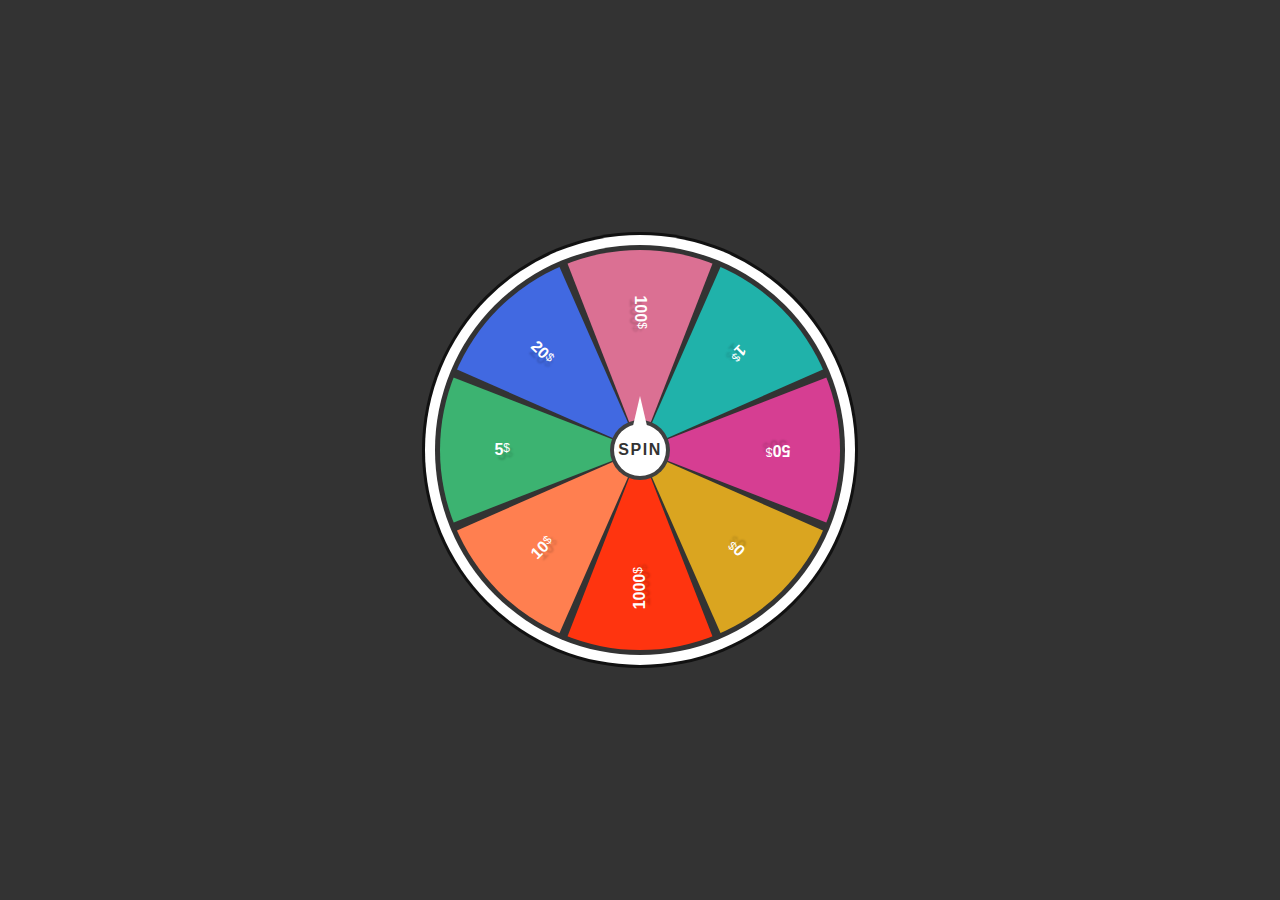
<file: FrontEnd practice/LuckySpinningWheelGame/index.html>
<!DOCTYPE html>
<html lang="en">
<head>
    <meta charset="UTF-8">
    <meta http-equiv="X-UA-Compatible" content="IE=edge">
    <meta name="viewport" content="width=device-width, initial-scale=1.0">
    <title>Spin Wheel</title>
    <link rel="stylesheet" href="style.css">
</head>
<body>
    <div class="container">
        <div class="spinBtn">spin</div>
        <div class="wheel">
            <div class="number" style="--i:1; --clr:#db7093"><span>100</span></div>
            <div class="number" style="--i:2; --clr:#20b2aa"><span>1</span></div>
            <div class="number" style="--i:3; --clr:#d63e92"><span>50</span></div>
            <div class="number" style="--i:4; --clr:#daa520"><span>0</span></div>
            <div class="number" style="--i:5; --clr:#ff340f"><span>1000</span></div>
            <div class="number" style="--i:6; --clr:#ff7f50"><span>10</span></div>
            <div class="number" style="--i:7; --clr:#3cb371"><span>5</span></div>
            <div class="number" style="--i:8; --clr:#4169e1"><span>20</span></div>
        </div>
    </div>
    <script>
        let wheel = document.querySelector('.wheel');
        let spinBtn = document.querySelector('.spinBtn');
        let value = Math.ceil(Math.random() * 3600);

        spinBtn.onclick = function(){
            wheel.style.transform = "rotate(" + value + "deg)";
            value += Math.ceil(Math.random() * 3600);
        }
    </script>
</body>
</html>
</file>
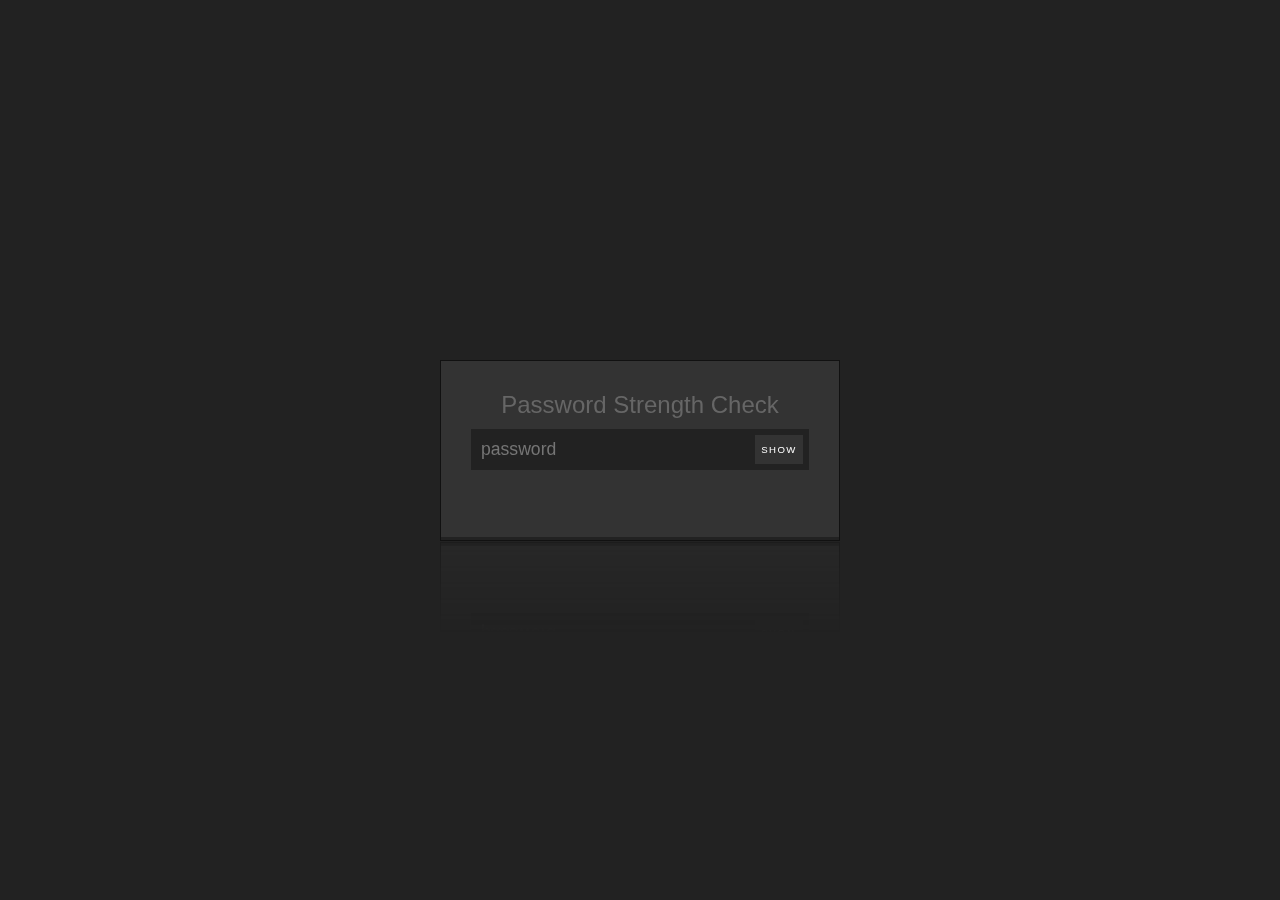
<file: FrontEnd practice/PasswordStrengthCheck/index.html>
<!DOCTYPE html>
<html lang="en">
<head>
    <meta charset="UTF-8">
    <meta http-equiv="X-UA-Compatible" content="IE=edge">
    <meta name="viewport" content="width=device-width, initial-scale=1.0">
    <title>Password Strength Check</title>
    <link rel="stylesheet" href="style.css">
</head>
<body>
    <div class="container">
        <h2>Password Strength Check</h2>
        <div class="inputBox">
            <input type="password" placeholder="password" id="myPassword">
            <div class="show"></div>
        </div>
        <div class="strengthMeter"></div>
    </div>

    <script>
        function Strength(password){
            let i = 0;
            if(password.length > 6){
                i++;
            }
            if(password.length >= 10){
                i++;
            }
            if(/[A-Z]/.test(password)){
                i++;
            }
            if(/[0-9]/.test(password)){
                i++;
            }
            if(/[A-Za-z0-8]/.test(password)){
                i++;
            }
            return i;
        }

        let container = document.querySelector('.container');
        document.addEventListener("keyup", function(e){
            let password = document.querySelector('#myPassword').value;
            let strength = Strength(password);
            if(strength <= 2){
                container.classList.add('weak');
                container.classList.remove('medium');
                container.classList.remove('strong');
            }else if(strength >= 2 && strength <= 4){
                container.classList.remove('weak');
                container.classList.add('medium');
                container.classList.remove('strong');
            }else{
                container.classList.remove('weak');
                container.classList.remove('medium');
                container.classList.add('strong');
            }

        })



        let pswrd= document.querySelector('#myPassword');
        let show = document.querySelector('.show');
        show.onclick = function(){
            if(pswrd.type === 'password'){
                pswrd.setAttribute('type', 'text');
                show.classList.add('hide');
            }else{
                pswrd.setAttribute('type', 'password');
                show.classList.remove('hide');
            }
        }
    </script>
</body>
</html>
</file>
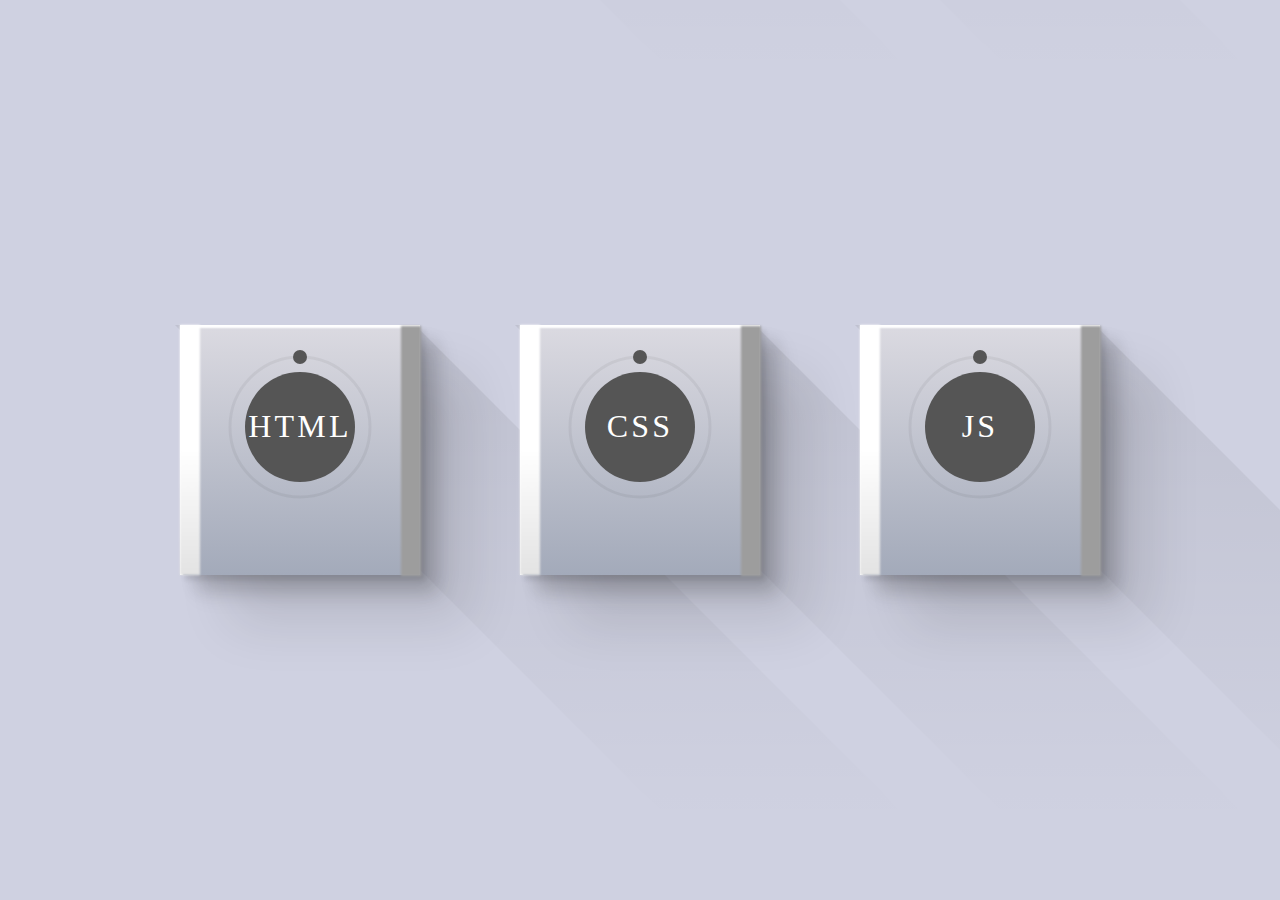
<file: FrontEnd practice/AnimatedCircular/AnimatedCircular.html>
<!DOCTYPE html>
<html lang="en">
<head>
    <meta charset="UTF-8">
    <meta http-equiv="X-UA-Compatible" content="IE=edge">
    <meta name="viewport" content="width=device-width, initial-scale=1.0">
    <title>Animated Circle Progress</title>
    <link rel="stylesheet" href="./AnimatedCircular.css">
</head>
<body>
    <div class="container">
        <div class="box">
            <div class="shadow"></div>
            <div class="content">
                <div class="percent" data-text="HTML" style="--num:85;">
                    <div class="dot"></div>
                    <svg>
                        <circle cx="70" cy="70" r="70"></circle>
                        <circle cx="70" cy="70" r="70"></circle>
                    </svg>
                </div>
                <div class="number">
                    <h2>85<span>%</span></h2>
                </div>
                
            </div>
        </div>

        <div class="box">
            <div class="shadow"></div>
            <div class="content">
                <div class="percent" data-text="CSS" style="--num:90;">
                    <div class="dot"></div>
                    <svg>
                        <circle cx="70" cy="70" r="70"></circle>
                        <circle cx="70" cy="70" r="70"></circle>
                    </svg>
                </div>
                <div class="number">
                    <h2>90<span>%</span></h2>
                </div>
            </div>
        </div>

        <div class="box">
            <div class="shadow"></div>
            <div class="content">
                <div class="percent" data-text="JS" style="--num:70;">
                    <div class="dot"></div>
                    <svg>
                        <circle cx="70" cy="70" r="70"></circle>
                        <circle cx="70" cy="70" r="70"></circle>
                    </svg>
                </div>
                <div class="number">
                    <h2>70<span>%</span></h2>
                </div>
            </div>
        </div>
    </div>
</body>
</html>
</file>
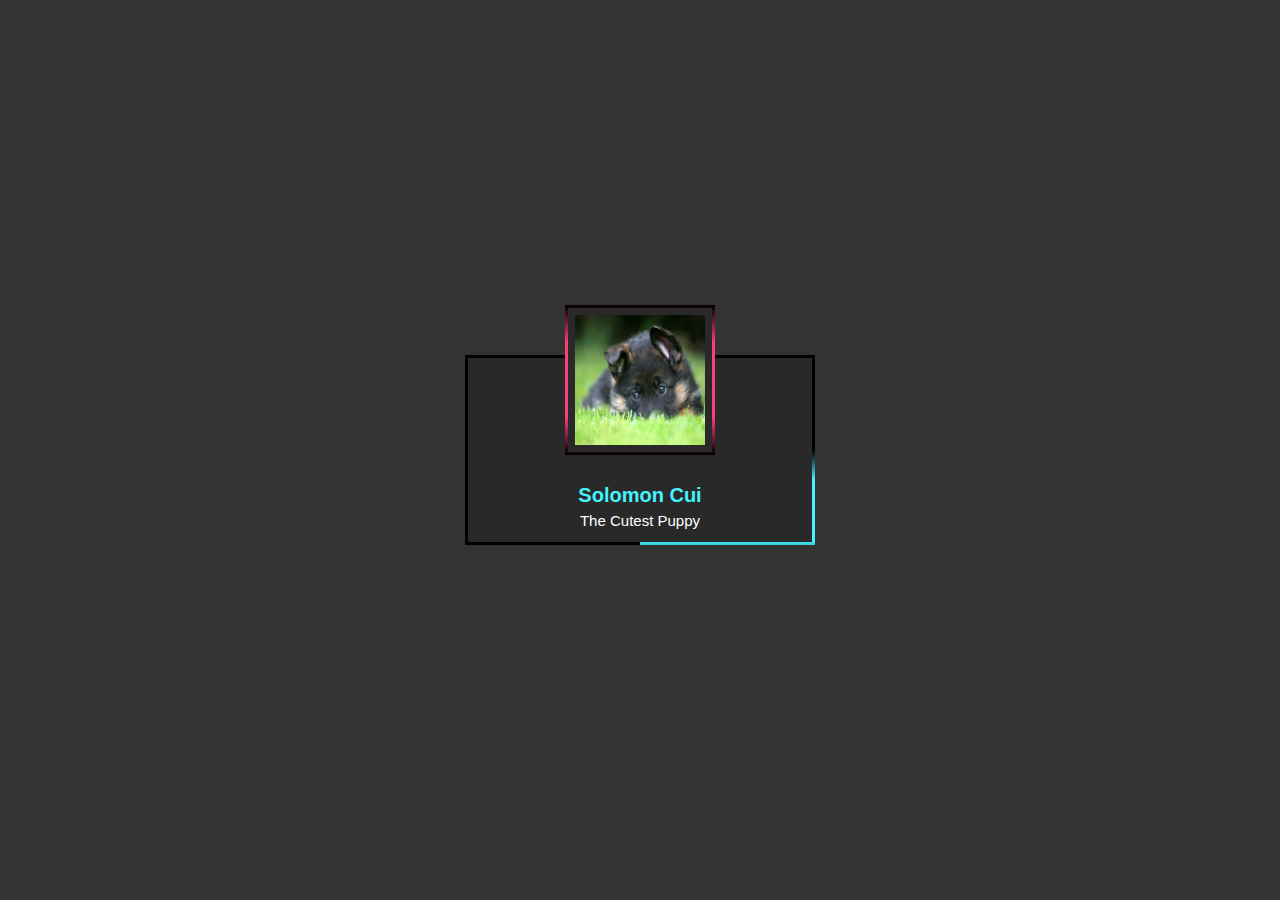
<file: FrontEnd practice/ProfileCard/ProfileCard.html>
<!DOCTYPE html>
<html lang="en">
<head>
    <meta charset="UTF-8">
    <meta http-equiv="X-UA-Compatible" content="IE=edge">
    <meta name="viewport" content="width=device-width, initial-scale=1.0">
    <title>Animated Profile Card</title>
    <link rel="stylesheet" href="ProfileCard.css">
</head>
<body>
    <div class="card">
        <div class="lines"></div>
        <div class="imgBx">
            <img src="./Solomon.png">
        </div>
        <div class="content">
            <div class="details">
                <h2>Solomon Cui<br><span>The Cutest Puppy</span></h2>
                <div class="data">
                    <h3>342<br><span>Posts</span></h3>
                    <h3>120k<br><span>Followers</span></h3>
                    <h3>285<br><span>Following</span></h3>
                </div>
                <div class="actionBtn">
                    <button>Follow</button>
                    <button>Message</button>
                </div>
            </div>
        </div>
    </div>
</body>
</html>
</file>
<file: FrontEnd practice/LuckySpinningWheelGame/style.css>
*{
    margin: 0;
    padding: 0;
    box-sizing: border-box;
    font-family: sans-serif;
}

body{
    display: flex;
    justify-content: center;
    align-items: center;
    min-height: 100vh;
    background-color: #333;
}

.container{
    position: relative;
    width: 400px;
    height: 400px;
    display: flex;
    justify-content: center;
    align-items: center;
}

.container .spinBtn{
    position: absolute;
    width: 60px;
    height: 60px;
    border-radius: 50%;
    background-color: #fff;
    z-index: 10;
    display: flex;
    justify-content: center;
    align-items: center;
    text-transform: uppercase;
    font-weight: 600;
    color: #333;
    letter-spacing: 0.1em;
    border: 4px solid rgba(0, 0, 0, 0.75);
    cursor: pointer;
    user-select: none;
}

.container .spinBtn::before{
    content: '';
    position: absolute;
    top: -28px;
    height: 30px;
    width: 20px;
    background-color: #fff;
    clip-path: polygon(50% 0%, 15% 100%, 85% 100%);
}

.container .wheel{
    position: absolute;
    top: 0;
    left: 0;
    width: 100%;
    height: 100%;
    background-color: #333;
    border-radius: 50%;
    overflow: hidden;
    box-shadow: 0 0 0 5px #333, 0 0 0 15px #fff, 0 0 0 18px #111;
    transition: transform 5s ease-in-out;
}

.container .wheel .number{
    position: absolute;
    width: 50%;
    height: 50%;
    background-color: var(--clr);
    transform-origin: bottom right;
    transform: rotate(calc(45deg * var(--i)));
    clip-path: polygon(0 0, 56% 0, 100% 100%, 0 56%);
    display: flex;
    justify-content: center;
    align-items: center;
    user-select: none;
    cursor: pointer;
}

.container .wheel .number span{
    position: relative;
    transform: rotate(45deg);
    font: 2em;
    font-weight: 700;
    color: #fff;
    text-shadow: 3px 5px 2px rgba(0, 0, 0, 0.15);
}

.container .wheel .number span::after{
    content: '$';
    position: absolute;
    font-size: 0.75em;
    font-weight: 500;
}
</file>
<file: FrontEnd practice/PasswordStrengthCheck/style.css>
*{
    margin: 0;
    padding: 0;
    box-sizing: border-box;
    font-family: sans-serif;
}

body{
    display: flex;
    justify-content: center;
    align-items: center;
    min-height: 100vh;
    background-color: #222;
}

.container{
    position: relative;
    width: 400px;
    padding: 30px;
    background-color: #333;
    display: flex;
    justify-content: center;
    align-items: center;
    flex-direction: column;
    border: 1px solid #111;
    gap: 10px;
    padding-bottom: 70px;
    -webkit-box-reflect: below 1px linear-gradient(transparent, transparent,#0005);
}

.container h2{
    color: #666;
    font-weight: 500;
}

.container .inputBox{
    position: relative;
    width: 100%;
}

.container .inputBox input{
    position: relative;
    width: 100%;
    background-color: #222;
    border: none;
    outline: none;
    padding: 10px;
    color: #fff;
    font-size: 1.1em;
}

.container .strengthMeter{
    position: absolute;
    bottom: 0;
    left: 0;
    width: 100%;
    height: 3px;
    background: #222;
}

.container .strengthMeter::before{
    content: '';
    position: absolute;
    width: 0%;
    height: 100%;
    transition: 0.5s;
    background-color: #f00;
}

.container.weak .strengthMeter::before{
    width: 10%;
    background-color: #f00;
    filter: drop-shadow(0 0 5px #f00) drop-shadow(0 0 10px #f00) drop-shadow(0 0 20px #f00);
}

.container.medium .strengthMeter::before{
    width: 66.66%;
    background-color: #ffa500;
    filter: drop-shadow(0 0 5px #ffa500) drop-shadow(0 0 10px #ffa500) drop-shadow(0 0 20px #ffa500);
}

.container.strong .strengthMeter::before{
    width: 100%;
    background-color: #0f0;
    filter: drop-shadow(0 0 5px #0f0) drop-shadow(0 0 10px #0f0) drop-shadow(0 0 20px #0f0);
}

.container .strengthMeter::after{
    position: absolute;
    top: -45px;
    left: 30px;
    color: #fff;
    transition: 0.5s;
}

.container.weak .strengthMeter::after{
    content: 'Your Password is Weak';
    color: #f00;
    filter: drop-shadow(0 0 5px #f00);
}

.container.medium .strengthMeter::after{
    content: 'Your Password is Medium';
    color: #ffa500;
    filter: drop-shadow(0 0 5px #ffa500);
}

.container.strong .strengthMeter::after{
    content: 'Your Password is Strong';
    color: #0f0;
    filter: drop-shadow(0 0 5px #0f0);
}

.show{
    position: absolute;
    top: 0;
    right: 0;
    width: 60px;
    height: 100%;
    background-color: #333;
    border: 6px solid #222;
    cursor: pointer;
    display: flex;
    justify-content: center;
    align-items: center;
}

.show::before{
    content: "Show";
    font-size: 0.6em;
    color: #fff;
    letter-spacing: 0.15em;
    text-transform: uppercase;
}

.show.hide::before{
    content: 'Hide';
}
</file>
<file: FrontEnd practice/ProfileCard/ProfileCard.css>
*{
    margin: 0;
    padding: 0;
    box-sizing: border-box;
    font-family: 'Poppins', sans-serif;
}

body{
    display: flex;
    justify-content: center;
    align-items: center;
    min-height: 100vh;
    background: #333;
}

.card{
    position: relative;
    width: 350px;
    height: 190px;
    background: #333;
    transition: 0.5s;
}

.card:hover{
    height: 450px;
}

.card .lines{
    position: absolute;
    inset: 0;
    background: #000;
    overflow: hidden;
}

.card .lines::before{
    content: '';
    position: absolute;
    top: 50%;
    left: 50%;
    width: 600px;
    height: 120px;
    background: linear-gradient(transparent, #45f3ff, #45f3ff, #45f3ff, transparent);
    animation: animate 4s linear infinite;
}

@keyframes animate {
    0%{
        transform: translate(-50%, -50%) rotate(0deg);
    }
    100%{
        transform: translate(-50%, -50%) rotate(360deg);
    }
}

.card .lines::after{
    content: '';
    position: absolute;
    inset: 3px;
    background: #292929;
}

.card .imgBx{
    position: absolute;
    top: -50px;
    left: 50%;
    transform: translateX(-50%);
    width: 150px;
    height: 150px;
    background: #000;
    transition: 0.5s;
    z-index: 10;
    overflow: hidden;
}

.card:hover .imgBx{
    width: 250px;
    height: 250px;
}

.card .imgBx::before{
    content:'';
    position: absolute;
    top: 50%;
    left: 50%;
    width: 500px;
    height: 150px;
    transform: translate(-50%, -50%);
    background: linear-gradient(transparent, #ff3c7b, #ff3c7b, #ff3c7b, transparent);
    animation: animate2 6s linear infinite;
}

@keyframes animate2 {
    0%{
        transform: translate(-50%, -50%) rotate(360deg);
    }
    100%{
        transform: translate(-50%, -50%) rotate(0deg);
    }
}

.card .imgBx::after{
    content: '';
    position: absolute;
    inset: 3px;
    background: #292929;
}

.card .imgBx img{
    position: absolute;
    top: 10px;
    left: 10px;
    z-index: 1;
    width: calc(100% - 20px);
    height: calc(100% - 20px);
    /* filter: grayscale(0.5); */
}

.card .content{
    position: absolute;
    width: 100%;
    height: 100%;
    display: flex;
    justify-content: center;
    align-items: flex-end;
    overflow: hidden;
}

.card .content .details{
    padding: 40px;
    text-align: center;
    width: 100%;
    transition: 0.5s;
    transform: translateY(145px);
}

.card:hover .content .details{
    transform: translateY(0px);
}

.card .content .details h2{
    font-size: 1.25em;
    font-weight: 600;
    color: #45f3ff;
    line-height: 1.2em;
}

.card .content .details h2 span{
    font-size: 0.75em;
    font-weight: 500;
    color: #fff;
}

.card .content .details .data{
    display: flex;
    justify-content: space-between;
    margin: 20px 0;
}

.card .content .details .data h3{
    font-size: 1em;
    color: #45f3ff;
    line-height: 1.2em;
    font-weight: 600;
}

.card .content .details .data h3 span{
    font-size: 0.85em;
    font-weight: 400;
    color: #fff;
}

.card .content .details .actionBtn{
    display: flex;
    justify-content: space-between;
    gap: 20px;
}

.card .content .details .actionBtn button{
    padding: 10px 30px;
    border: none;
    outline: none;
    border-radius: 5px;
    font-size: 1em;
    font-weight: 500;
    background: #45f3ff;
    color: #222;
    cursor: pointer;
    opacity: 0.9;
}

.card .content .details .actionBtn button:nth-child(2){
    background:#fff;
}

.card .content .details .actionBtn button:hover{
    opacity: 1;
}
</file>
<file: FrontEnd practice/AnimatedCircular/AnimatedCircular.css>
*{
    margin: 0%;
    padding: 0;
    box-sizing: border-box;
    font-family: consolas;
}

body{
    display: flex;
    justify-content: center;
    align-items: center;
    min-height: 100vh;
    overflow: hidden;
    background-color: #cfd1e1;
}

.container{
    display: flex;
    justify-content: cen;
    align-items: center;
    gap: 80px 100px;
    flex-wrap: wrap;
}

.container .box{
    position: relative;
    width: 240px;
    height: 250px;
    display: flex;
    justify-content: center;
    align-items: center;
}

.container .box::before{
    content: '';
    position: absolute;
    top: 0;
    left: 0;
    width: 20px;
    height: 100%;
    background: linear-gradient(#fff, #fff, #e3e3e3);
    filter: blur(1px);
    z-index: 1;
}

.container .box::after{
    content: '';
    position: absolute;
    top: 1px;
    right: -1px;
    width: 20px;
    height: 100%;
    background: #9d9d9d;
    filter: blur(1px);
    z-index: 1;
}

.container .box .shadow{
    position: absolute;
    width: 100%;
    height: 100%;
    background: #eee;
}

.container .box .shadow::before{
    content: '';
    position: absolute;
    top: 0;
    left: calc(100% + 5px);
    width: 100%;
    height: 200%;
    background: linear-gradient(rgba(0,0,0,0.075), transparent);
    transform: skewX(45deg);
}

.container .box .shadow::after{
    content: '';
    position: absolute;
    bottom: 200%;
    left: calc(100% + 5px);
    width: 100%;
    height: 200%;
    background: linear-gradient(rgba(0,0,0,0.075), transparent);
    transform: skewX(45deg);
}

.container .box .content{
    position: relative;
    width: 100%;
    height: 100%;
    background: linear-gradient(#dbdae1, #a3aaba);
    box-shadow: 5px 5px 5px rgba(0,0,0,0.1),
    15px 15px 15px rgba(0,0,0,0.1),
    20px 20px 20px rgba(0,0,0,0.1),
    50px 50px 50px rgba(0,0,0,0.1),
    inset 3px 3px 2px #fff;
    display: flex;
    justify-content: center;
    align-items: center;
    flex-direction: column;
}

.container .box .content .percent{
    position: relative;
    width: 150px;
    height: 150px;
}

.container .box .content .percent::before{
    content: attr(data-text);
    position: absolute;
    inset: 20px;
    background-color: #555;
    border-radius: 50%;
    display: flex;
    justify-content: center;
    align-items: center;
    color: #fff;
    font-size: 2em;
    letter-spacing: 0.1em;
    text-transform: uppercase;
}

.container .box .content .percent svg{
    position: relative;
    width: 150px;
    height: 150px;
    transform: rotate(270deg);
}

.container .box .content .percent svg circle{
    width: 100%;
    height: 100%;
    fill: transparent;
    stroke-width: 3;
    stroke: rgba(0, 0, 0, 0.05);
    transform: translate(5px, 5px);
}

.container .box .content .percent svg circle:nth-child(2){
    stroke: #555;
    stroke-dasharray: 440;
    stroke-dashoffset: calc(440 - (440 * var(--num)) / 100);
    opacity: 0;
    animation: fadeIn 1s linear forwards;
    animation-delay: 2.5s;
}

@keyframes fadeIn {
    0%{
        opacity: 0;
    }
    100%{
        opacity: 1;
    }
}

.container .box .content .percent .dot{
    position: absolute;
    inset: 5px;
    z-index: 10;
    animation: animateDot 2s linear forwards;
}

@keyframes animateDot{
    0%{
        transform: rotate(0deg);
    }
    100%{
        transform: rotate(calc(3.6deg * var(--num)));
    }
}

.container .box .content .percent .dot::before{
    content: '';
    position: absolute;
    top: -7px;
    left: 50%;
    transform: translateX(-50%);
    width: 14px;
    height: 14px;
    background: #555;
    border-radius: 50%;
}

.container .box .content .number{
    position: relative;
    inset: 0;
    opacity: 0;
    animation: fadeIn 1s linear forwards;
    animation-delay: 2.5s;
}

.container .box .content .number h2{
    font-size: 2.5em;
    color: #555;
    display: flex;
    justify-content: center;
    align-items: center;
}

.container .box .content .number h2 span{
    font-weight: 300;
    font-size: 0.5em;
    margin-left: 5px;
}
</file>
